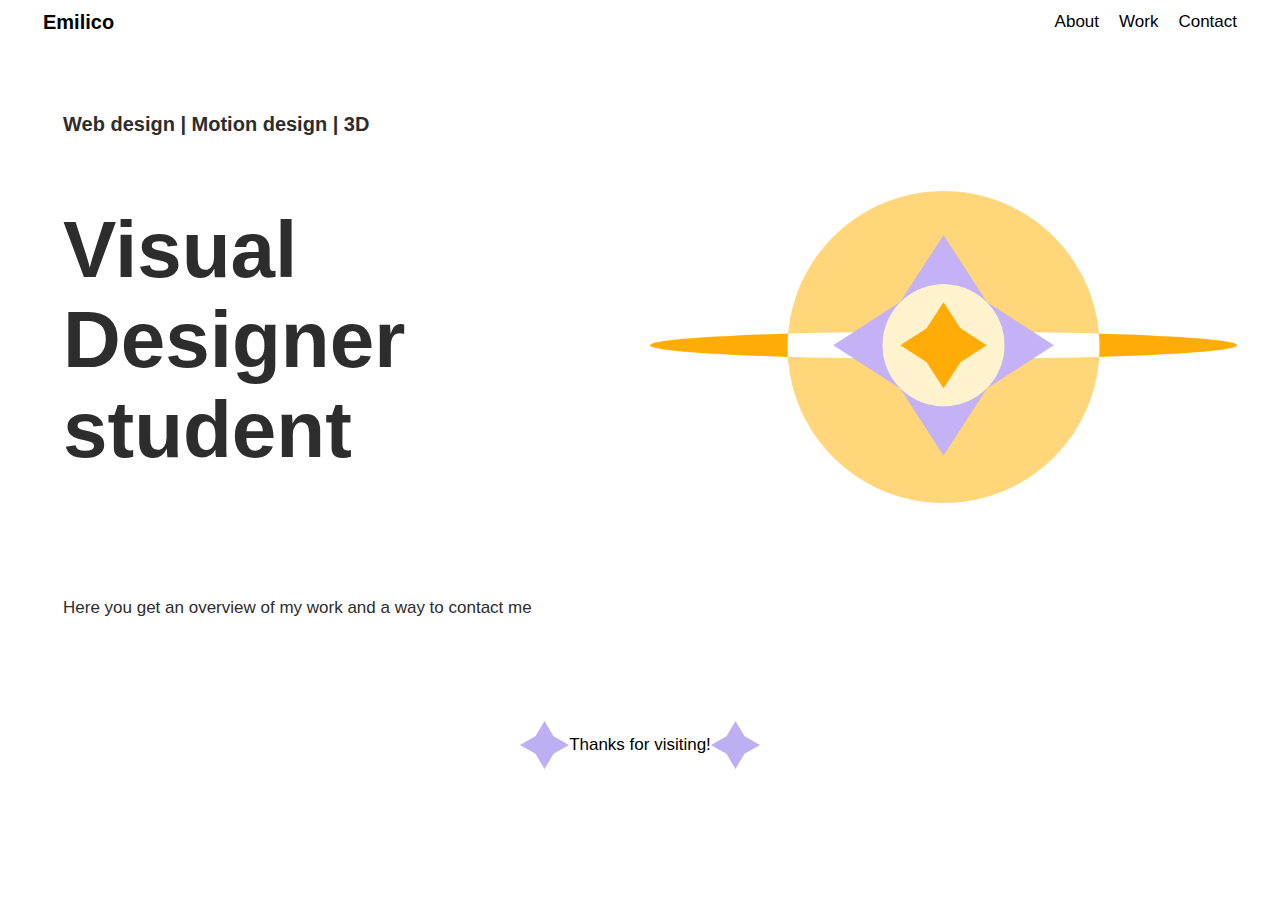
<file: index.html>
<!DOCTYPE html>
<html lang="en">
<head>
    <meta charset="UTF-8">
    <meta name="viewport" content="width=device-width, initial-scale=1.0">
    <title>Document</title>
    <link rel="stylesheet" href="css/style.css">
</head>
<body>
      
    
<header class="navigation">
    <a href="index.html"><div class="header-title">Emilico</div></a>
    <nav class="nav-links">
      <a href="about.html">About</a>
      <a href="work.html">Work</a>
      <a href="#">Contact</a>
    </nav>
  </header>
  
  <main class="content">
    <div class="flex-container">
        <div class="flex-container-column" style="width: 50%;">
          <section class="profile-details">
            <h3 class="skillset">Web design | Motion design | 3D</h3>
            <h1 class="role">Visual Designer <br /> student</h1>
            <p class="introduction">Here you get an overview of my work and a way to contact me</p>
          </section>
        </div>
        <aside class="image-container" style="width: 50%;">
          <img src="./img/bal.png" alt="Visual Designer Portfolio" class="profile-image" />
        </aside>
      </div>
  </main>
  
  <footer class="footer-section">
    <div class="footer-thankyou">
        <img src="./img/Star-2.png" alt="Thank you" class="footer-image">

      <p>Thanks for visiting!</p>
      <img src="./img/Star-2.png" alt="Thank you" class="footer-image">
    </div>
  </footer>
</body>
</html>
</file>
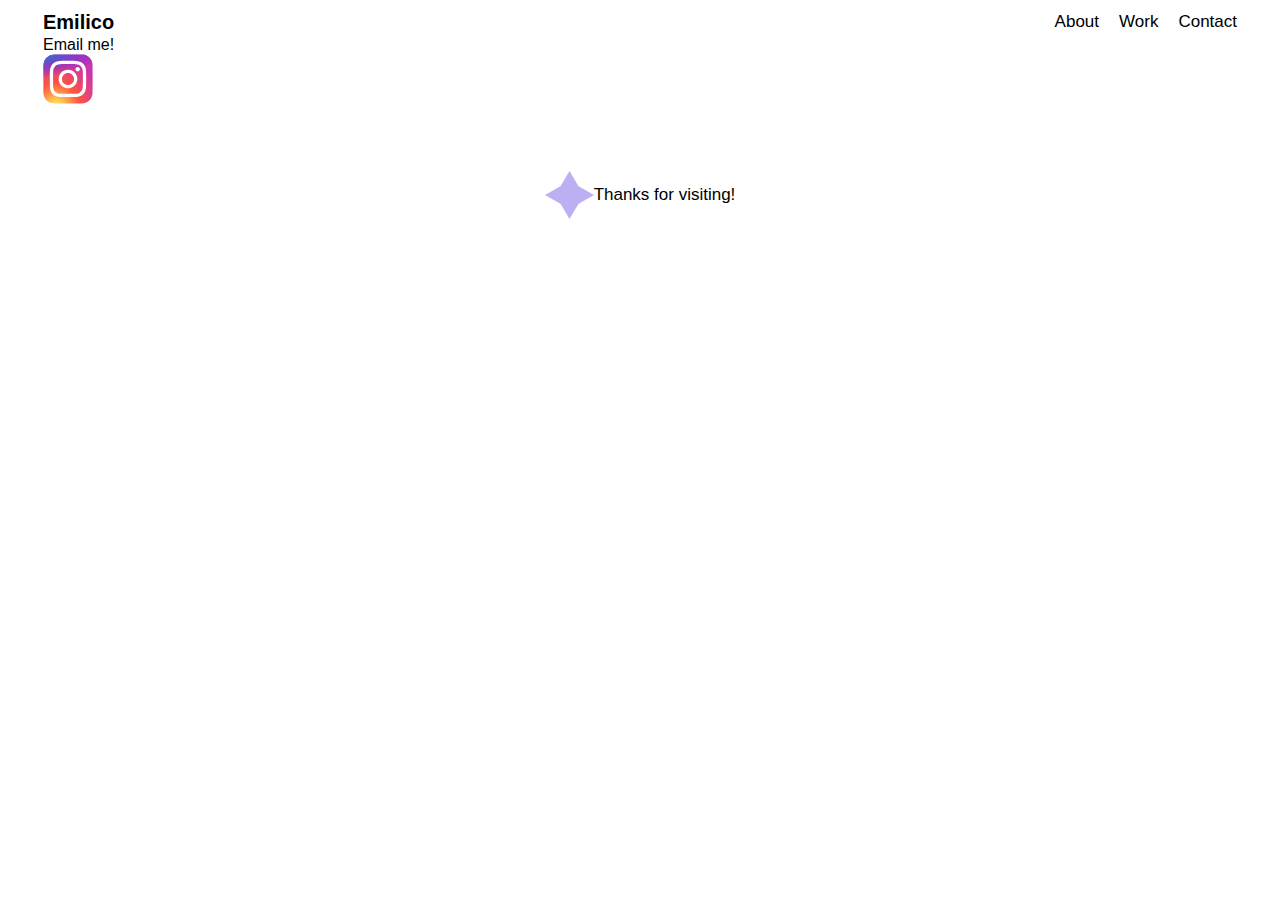
<file: about.html>
<!DOCTYPE html>
<html lang="en">
<head>
    <meta charset="UTF-8">
    <meta name="viewport" content="width=device-width, initial-scale=1.0">
    <title>Document</title>
    <link rel="stylesheet" href="css/style.css">
</head>
<body>
      
    
<header class="navigation">
    <a href="index.html"><div class="header-title">Emilico</div></a>
    <nav class="nav-links">
      <a href="about.html">About</a>
      <a href="work.html">Work</a>
      <a href="#">Contact</a>
    </nav>
  </header>
  
  <main class="content">
    <div class="flex-container">
        <div class="flex-container-column" style="width: 50%;">
          <a href="mailto:allegaert.emilie@gmail.com">Email me!</a>
            <a href="https://instagram.com" target="_blank"><svg class="social-icon"xmlns="http://www.w3.org/2000/svg" width="132.004" height="132" viewbox="0 0 132 132" xmlns:xlink="http://www.w3.org/1999/xlink">
                <defs>
                    <linearGradient id="b">
                        <stop offset="0" stop-color="#3771c8"/>
                        <stop stop-color="#3771c8" offset=".128"/>
                        <stop offset="1" stop-color="#60f" stop-opacity="0"/>
                    </linearGradient>
                    <linearGradient id="a">
                        <stop offset="0" stop-color="#fd5"/>
                        <stop offset=".1" stop-color="#fd5"/>
                        <stop offset=".5" stop-color="#ff543e"/>
                        <stop offset="1" stop-color="#c837ab"/>
                    </linearGradient>
                    <radialGradient id="c" cx="158.429" cy="578.088" r="65" xlink:href="#a" gradientUnits="userSpaceOnUse" gradientTransform="matrix(0 -1.98198 1.8439 0 -1031.402 454.004)" fx="158.429" fy="578.088"/>
                    <radialGradient id="d" cx="147.694" cy="473.455" r="65" xlink:href="#b" gradientUnits="userSpaceOnUse" gradientTransform="matrix(.17394 .86872 -3.5818 .71718 1648.348 -458.493)" fx="147.694" fy="473.455"/>
                </defs>
                <path fill="url(#c)" d="M65.03 0C37.888 0 29.95.028 28.407.156c-5.57.463-9.036 1.34-12.812 3.22-2.91 1.445-5.205 3.12-7.47 5.468C4 13.126 1.5 18.394.595 24.656c-.44 3.04-.568 3.66-.594 19.188-.01 5.176 0 11.988 0 21.125 0 27.12.03 35.05.16 36.59.45 5.42 1.3 8.83 3.1 12.56 3.44 7.14 10.01 12.5 17.75 14.5 2.68.69 5.64 1.07 9.44 1.25 1.61.07 18.02.12 34.44.12 16.42 0 32.84-.02 34.41-.1 4.4-.207 6.955-.55 9.78-1.28 7.79-2.01 14.24-7.29 17.75-14.53 1.765-3.64 2.66-7.18 3.065-12.317.088-1.12.125-18.977.125-36.81 0-17.836-.04-35.66-.128-36.78-.41-5.22-1.305-8.73-3.127-12.44-1.495-3.037-3.155-5.305-5.565-7.624C116.9 4 111.64 1.5 105.372.596 102.335.157 101.73.027 86.19 0H65.03z" transform="translate(1.004 1)"/>
                <path fill="url(#d)" d="M65.03 0C37.888 0 29.95.028 28.407.156c-5.57.463-9.036 1.34-12.812 3.22-2.91 1.445-5.205 3.12-7.47 5.468C4 13.126 1.5 18.394.595 24.656c-.44 3.04-.568 3.66-.594 19.188-.01 5.176 0 11.988 0 21.125 0 27.12.03 35.05.16 36.59.45 5.42 1.3 8.83 3.1 12.56 3.44 7.14 10.01 12.5 17.75 14.5 2.68.69 5.64 1.07 9.44 1.25 1.61.07 18.02.12 34.44.12 16.42 0 32.84-.02 34.41-.1 4.4-.207 6.955-.55 9.78-1.28 7.79-2.01 14.24-7.29 17.75-14.53 1.765-3.64 2.66-7.18 3.065-12.317.088-1.12.125-18.977.125-36.81 0-17.836-.04-35.66-.128-36.78-.41-5.22-1.305-8.73-3.127-12.44-1.495-3.037-3.155-5.305-5.565-7.624C116.9 4 111.64 1.5 105.372.596 102.335.157 101.73.027 86.19 0H65.03z" transform="translate(1.004 1)"/>
                <path fill="#fff" d="M66.004 18c-13.036 0-14.672.057-19.792.29-5.11.234-8.598 1.043-11.65 2.23-3.157 1.226-5.835 2.866-8.503 5.535-2.67 2.668-4.31 5.346-5.54 8.502-1.19 3.053-2 6.542-2.23 11.65C18.06 51.327 18 52.964 18 66s.058 14.667.29 19.787c.235 5.11 1.044 8.598 2.23 11.65 1.227 3.157 2.867 5.835 5.536 8.503 2.667 2.67 5.345 4.314 8.5 5.54 3.054 1.187 6.543 1.996 11.652 2.23 5.12.233 6.755.29 19.79.29 13.037 0 14.668-.057 19.788-.29 5.11-.234 8.602-1.043 11.656-2.23 3.156-1.226 5.83-2.87 8.497-5.54 2.67-2.668 4.31-5.346 5.54-8.502 1.18-3.053 1.99-6.542 2.23-11.65.23-5.12.29-6.752.29-19.788 0-13.036-.06-14.672-.29-19.792-.24-5.11-1.05-8.598-2.23-11.65-1.23-3.157-2.87-5.835-5.54-8.503-2.67-2.67-5.34-4.31-8.5-5.535-3.06-1.187-6.55-1.996-11.66-2.23-5.12-.233-6.75-.29-19.79-.29zm-4.306 8.65c1.278-.002 2.704 0 4.306 0 12.816 0 14.335.046 19.396.276 4.68.214 7.22.996 8.912 1.653 2.24.87 3.837 1.91 5.516 3.59 1.68 1.68 2.72 3.28 3.592 5.52.657 1.69 1.44 4.23 1.653 8.91.23 5.06.28 6.58.28 19.39s-.05 14.33-.28 19.39c-.214 4.68-.996 7.22-1.653 8.91-.87 2.24-1.912 3.835-3.592 5.514-1.68 1.68-3.275 2.72-5.516 3.59-1.69.66-4.232 1.44-8.912 1.654-5.06.23-6.58.28-19.396.28-12.817 0-14.336-.05-19.396-.28-4.68-.216-7.22-.998-8.913-1.655-2.24-.87-3.84-1.91-5.52-3.59-1.68-1.68-2.72-3.276-3.592-5.517-.657-1.69-1.44-4.23-1.653-8.91-.23-5.06-.276-6.58-.276-19.398s.046-14.33.276-19.39c.214-4.68.996-7.22 1.653-8.912.87-2.24 1.912-3.84 3.592-5.52 1.68-1.68 3.28-2.72 5.52-3.592 1.692-.66 4.233-1.44 8.913-1.655 4.428-.2 6.144-.26 15.09-.27zm29.928 7.97c-3.18 0-5.76 2.577-5.76 5.758 0 3.18 2.58 5.76 5.76 5.76 3.18 0 5.76-2.58 5.76-5.76 0-3.18-2.58-5.76-5.76-5.76zm-25.622 6.73c-13.613 0-24.65 11.037-24.65 24.65 0 13.613 11.037 24.645 24.65 24.645C79.617 90.645 90.65 79.613 90.65 66S79.616 41.35 66.003 41.35zm0 8.65c8.836 0 16 7.163 16 16 0 8.836-7.164 16-16 16-8.837 0-16-7.164-16-16 0-8.837 7.163-16 16-16z"/>
            </svg>
</a>
        </div>
        <aside class="image-container" style="width: 50%;">
        </aside>
      </div>
  </main>
  
  <footer class="footer-section">
    <div class="footer-thankyou">
        <img src="./img/Star-2.png" alt="Thank you" class="footer-image">

      <p>Thanks for visiting!</p>
</file>
<file: css/style.css>
body {
    background-color: #fff;
    font-family: Epilogue, sans-serif;
  }
  
  .navigation,
  .content,
  .contact-section,
  .footer-section {
    padding: 0 35px; 
  }
  
  .navigation {
    display: flex;
    justify-content: space-between;
    position: sticky;top:8px
  }
  
  .header-title {
    font-weight: 900;
    font-size: 20px;
    line-height: 140%;
    margin: auto 0;
  }
  
  .nav-links {
    display: flex;
    justify-content: space-between;
    gap: 20px;
    font-size: 17px;
    font-weight: 400;
    line-height: 165%;
  }
  
  a {
    text-decoration: none;
    color: black;
  }
  
  .main-content {
    margin-top: 40px;
    display: flex;
    flex-wrap: wrap;
    gap: 20px;
  }
  
  .profile-details {
    flex: 1;
    display: flex;
    flex-direction: column;
    color: #2d2d2d;
    margin-top: 33px;
    font-weight: 600;
    padding: 20px;
  }
  
  .profile-title {
    font-size: 60px;
    line-height: 70px;
    margin-top: 40px;
  }
  
  .profile-description {
    font-size: 17px;
    line-height: 159%;
    margin-top: 40px;
  }
  
  .contact-button {
    margin-top: 40px;
    border-radius: 50%;
    background-color: #009478;
    color: #fff;
    display: inline-flex;
    justify-content: center;
    align-items: center;
    padding: 12px 21px;
    font-weight: 600;
    cursor: pointer;
  }
  
  .contact-image {
    width: 100%;
    aspect-ratio: 1.01;
    object-fit: cover;
  }
  
  .footer-thankyou {
    display: flex;
    align-items: center;
    justify-content: center;
    font-size: 17px;
    margin-top: 60px;
  }
  
  .flex-container,
  .flex-container-column,
  .image-container {
    display: flex;
  }
  
  .flex-container {
    gap: 20px;
  }
  
  .flex-container-column,
  .image-container {
    flex-direction: column;
    line-height: normal;
    width: 100%;
    margin: 0;
  }
  
  .profile-details,
  .skillset,
  .role,
  .introduction {
    font-family: Epilogue, sans-serif;
  }
  
  .skillset {
    font-size: 20px;
    line-height: 150%;
  }
  
  .role {
    margin-top: 46px;
    font-size: 80px;
    line-height: 90px;
  }
  
  .introduction {
    margin-top: 65px;
    font: 400 17px/159% Epilogue, sans-serif;
  }
  
  .image-container,
  .profile-image {
    object-fit: contain;
    object-position: center;
    width: 100%;
    flex-grow: 1;
  }
  
  @media (max-width: 991px) {
    .navigation,
    .content,
    .contact-section,
    .footer-section {
      padding: 0 20px;
    }
  
    .profile-title {
      font-size: 40px;
      line-height: 50px;
    }
  
    .nav-links {
      flex-wrap: wrap;
    }
  
    .main-content {
      flex-direction: column;
    }
  
    .flex-container {
      flex-direction: column;
      align-items: stretch;
      gap: 0px;
    }
  
    .flex-container-column,
    .image-container {
      max-width: 100%;
      margin: 0;
    }
  
    .profile-details {
      max-width: 100%;
      margin-top: 35px;
    }
  
    .skillset,
    .role {
      max-width: 100%;
    }
  
    .role {
      margin-top: 40px;
      font-size: 40px;
      line-height: 50px;
    }
  
    .introduction {
      margin-top: 40px;
    }
  
    .profile-image {
      max-width: 100%;
    }
  
    .gallery-container {
      padding: 20px;
    }
  
    .gallery-title {
      font-size: 24px;
    }
  
    .gallery-section {
      margin: 40px 10px 0;
    }
  
    .row {
      flex-direction: column;
      gap: 10px;
    }
  }
  
  .gallery-container {
    background-color: #fff;
    display: flex;
    flex-direction: column;
    padding: 20px 80px;
  }
  
  .gallery-title {
    color: var(--Black, #2d2d2d);
    text-align: center;
    align-self: center;
    font: 600 32px/131% Epilogue, sans-serif;
  }
  
  @media (max-width: 991px) {
    .gallery-title {
      font-size: 24px;
    }
  }
  
  .gallery-section {
    margin: 60px 20px 0;
  }
  
  @media (max-width: 991px) {
    .gallery-section {
      margin: 40px 10px 0;
    }
  }
  
  .row {
    display: flex;
    gap: 20px;
  }
  
  @media (max-width: 991px) {
    .row {
      flex-direction: column;
      gap: 10px;
    }
  }
  
  .column {
    display: flex;
    flex-direction: column;
    width: calc(33.333% - 10px);
  }
  
  .music-item {
    display: flex;
    flex-direction: column;
  }
  
  .music-image {
    width: 100%;
    aspect-ratio: 1;
    object-fit: cover;
  }
  
  .music-title,
  .music-artist {
    font-weight: 600;
    font-size: 20px;
    margin: 25px 0 10px;
    font-family: Epilogue, sans-serif;
  }
  
  .music-artist {
    font-weight: 400;
    font-size: 17px;
  }
  

  .social-icon{
    width: 50px;
    height: 50px;
  }
</file>
